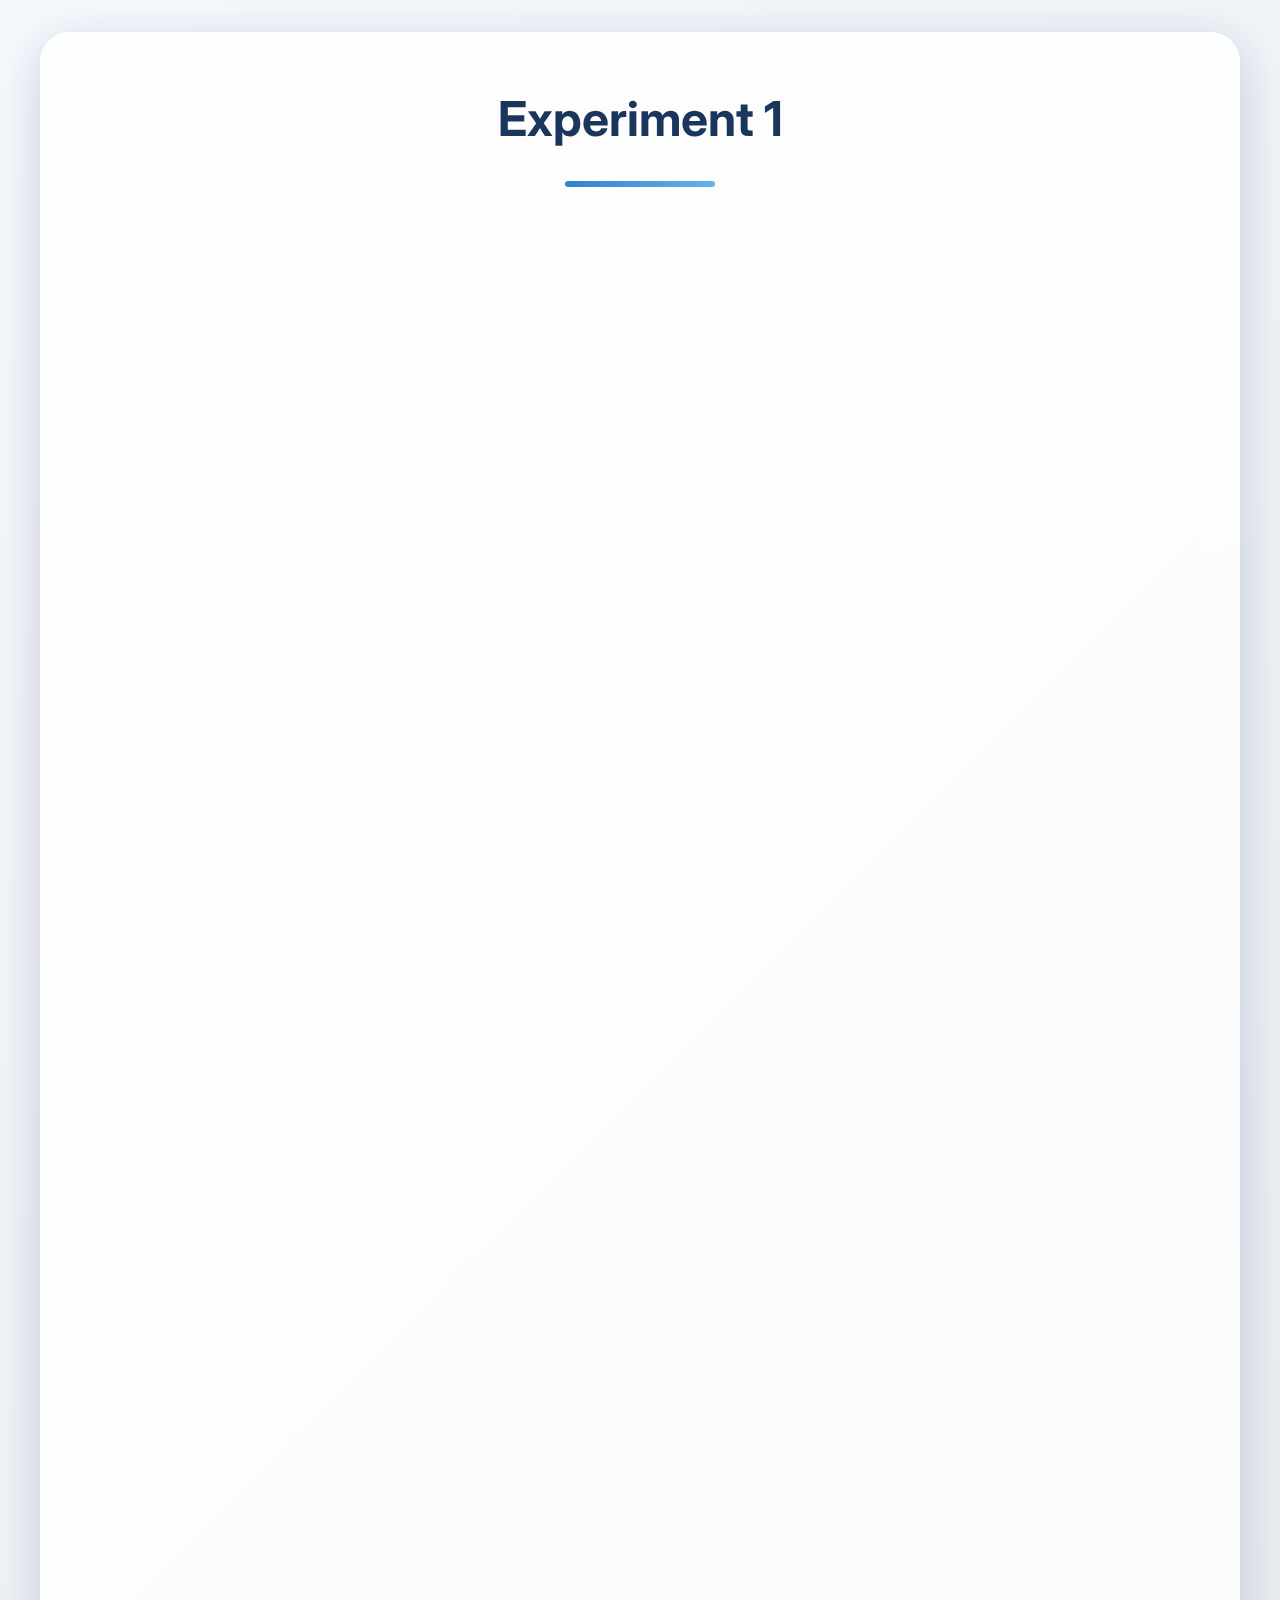
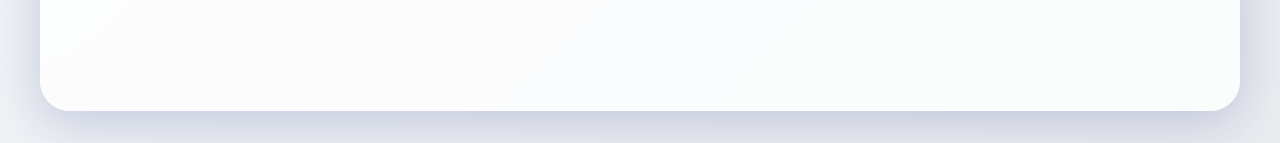
<file: All Exp/experiment1.html>
<!DOCTYPE html>
<html lang="en">
  <head>
    <meta charset="UTF-8" />
    <meta name="viewport" content="width=device-width, initial-scale=1.0" />
    <title>Experiment 1</title>
    <link rel="stylesheet" href="style.css" />
    <link
      href="https://fonts.googleapis.com/css2?family=Inter:wght@400;500;600&display=swap"
      rel="stylesheet"
    />
  </head>
  <body>
    <div class="container">
      <h1>Experiment 1</h1>

      <!-- Arithmetic Operations Section -->
      <section>
        <h2>Arithmetic Operations</h2>
        <label for="num1">Enter first number:</label>
        <input type="number" id="num1" placeholder="Enter a number" />
        <label for="num2">Enter second number:</label>
        <input type="number" id="num2" placeholder="Enter a number" />
        <button onclick="performArithmeticOperations()">Calculate</button>
        <p id="arithmetic-result"></p>
      </section>

      <!-- Addition Section -->
      <section>
        <h2>Addition of Two Numbers</h2>
        <label for="add-num1">Enter first number:</label>
        <input type="number" id="add-num1" placeholder="Enter a number" />
        <label for="add-num2">Enter second number:</label>
        <input type="number" id="add-num2" placeholder="Enter a number" />
        <button onclick="performAddition()">Add</button>
        <p id="addition-result"></p>
      </section>

      <!-- Temperature Conversion Section -->
      <section>
        <h2>Fahrenheit to Celsius Conversion</h2>
        <label for="temp-f">Enter Temperature in Fahrenheit:</label>
        <input type="number" id="temp-f" placeholder="Enter temperature" />
        <button onclick="convertFahrenheitToCelsius()">Convert</button>
        <p id="temperature-result"></p>
      </section>
    </div>

    <!-- Scripts -->
    <script>
      function performArithmeticOperations() {
        var a = parseFloat(document.getElementById("num1").value);
        var b = parseFloat(document.getElementById("num2").value);

        var addition = a + b;
        var subtraction = a - b;
        var multiplication = a * b;
        var division = a / b;
        var modulus = a % b;

        document.getElementById("arithmetic-result").innerHTML =
          "<p>Addition (a + b) : " +
          addition +
          "</p>" +
          "<p>Subtraction (a - b) : " +
          subtraction +
          "</p>" +
          "<p>Multiplication (a * b) : " +
          multiplication +
          "</p>" +
          "<p>Division (a / b) : " +
          division +
          "</p>" +
          "<p>Modulus (a % b) : " +
          modulus +
          "</p>";
      }

      function performAddition() {
        var num1 = parseFloat(document.getElementById("add-num1").value);
        var num2 = parseFloat(document.getElementById("add-num2").value);
        var sum = num1 + num2;
        document.getElementById("addition-result").innerText = "Sum: " + sum;
      }

      function convertFahrenheitToCelsius() {
        var F = parseFloat(document.getElementById("temp-f").value);
        var C = (F - 32) / 1.8;
        document.getElementById("temperature-result").innerText =
          "Temperature in Celsius: " + C.toFixed(2);
      }
    </script>
  </body>
</html>
</file>
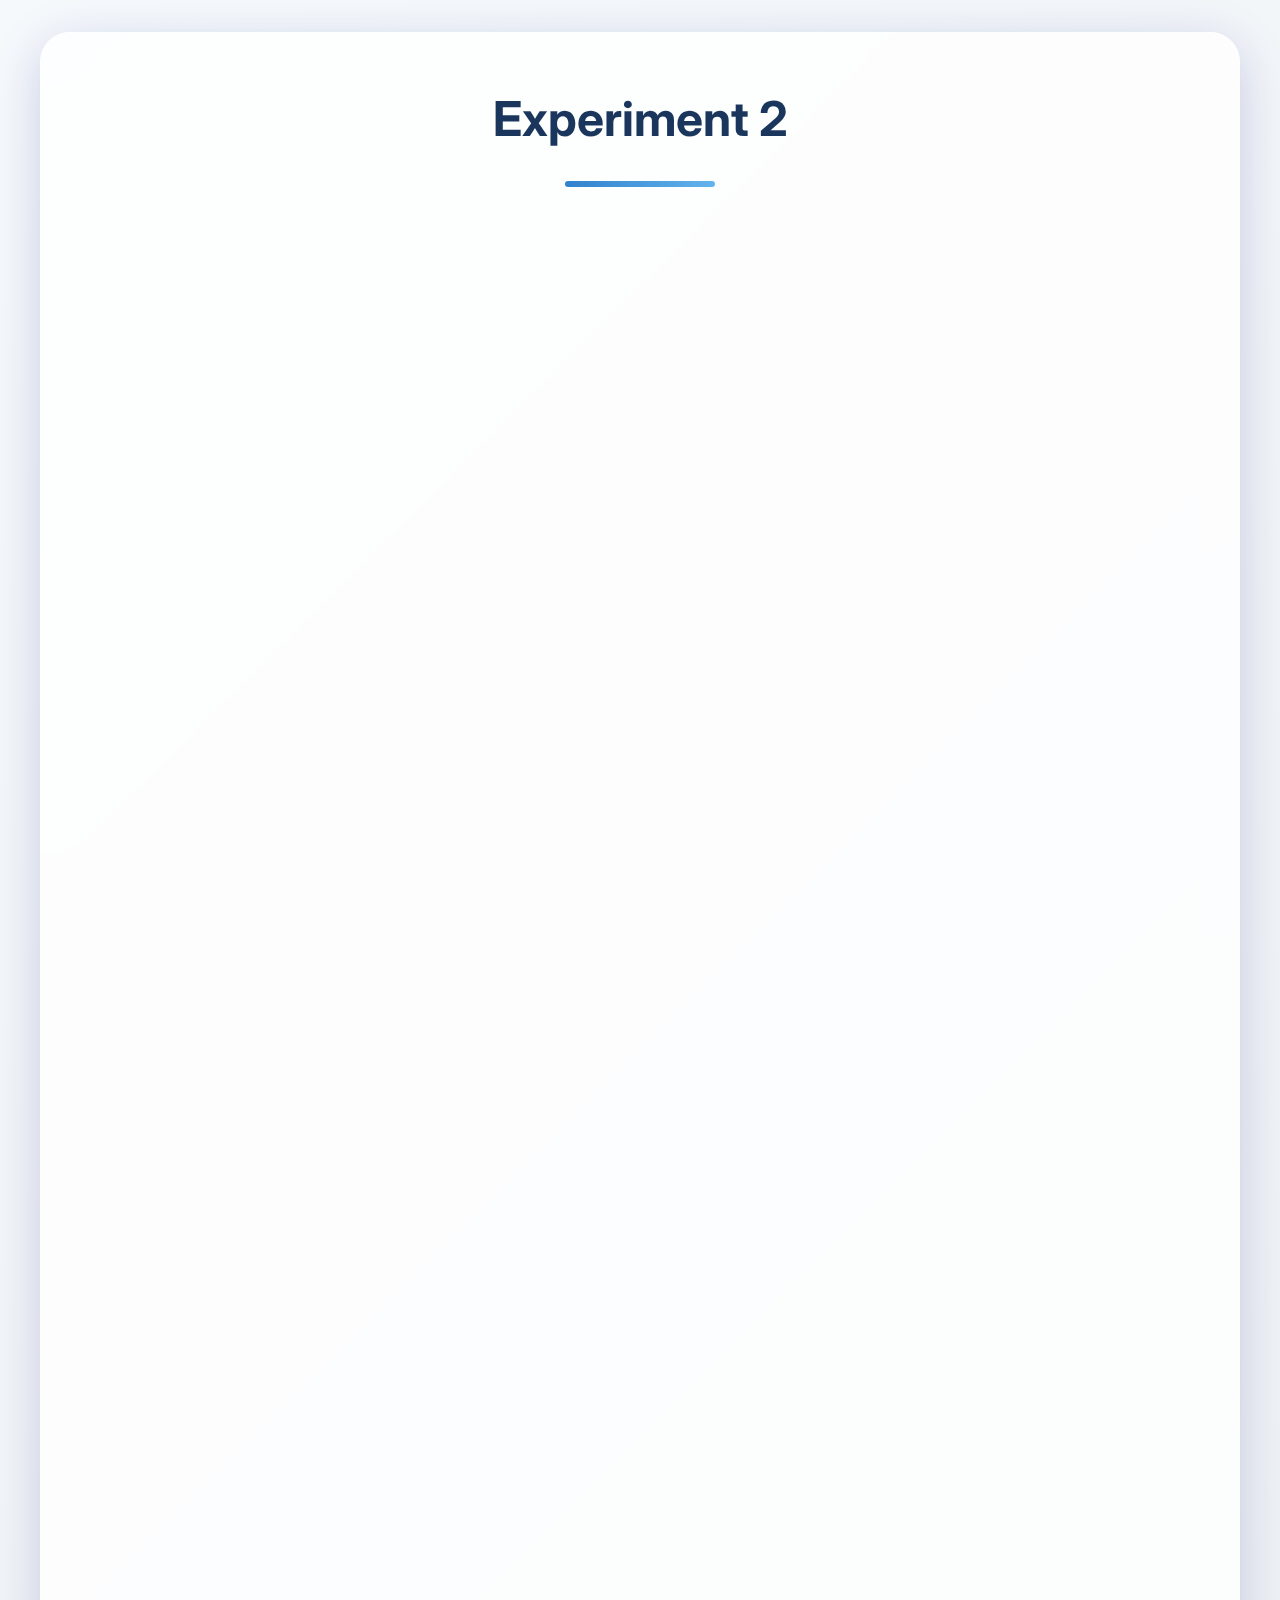
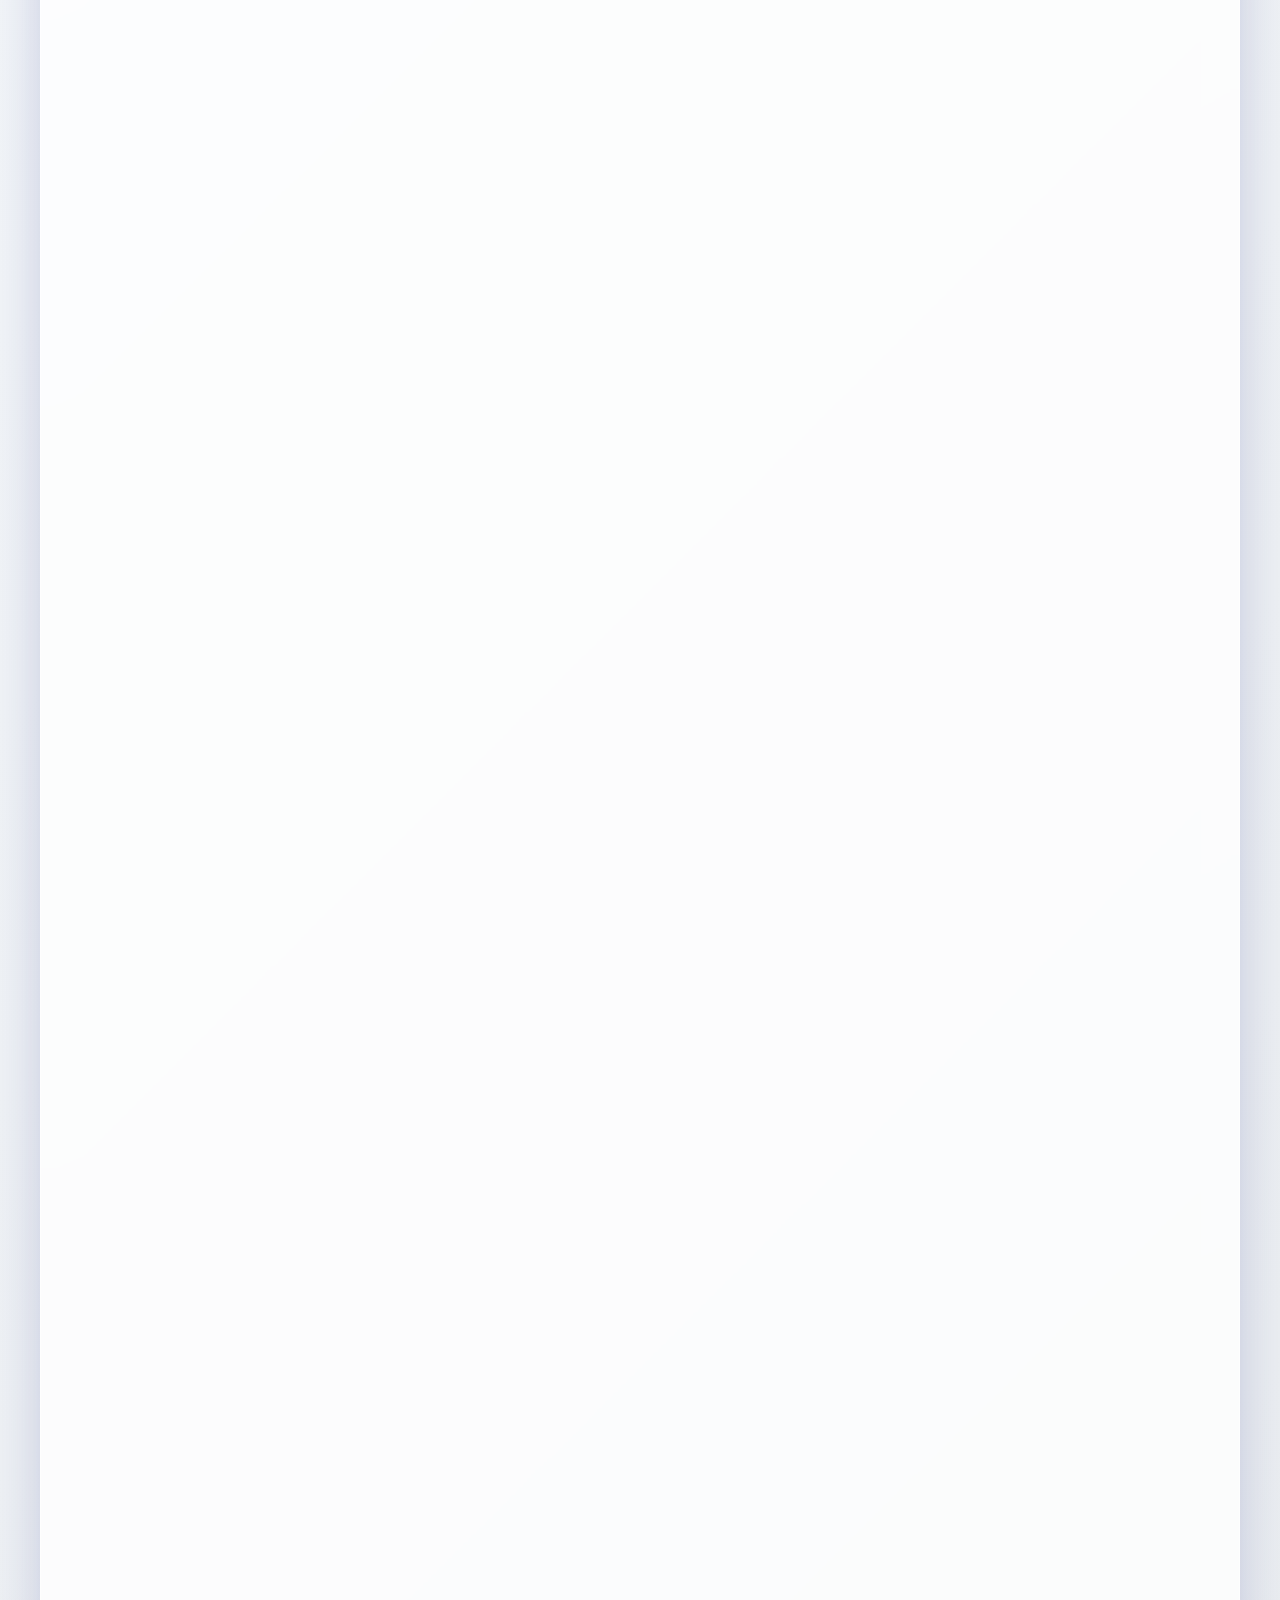
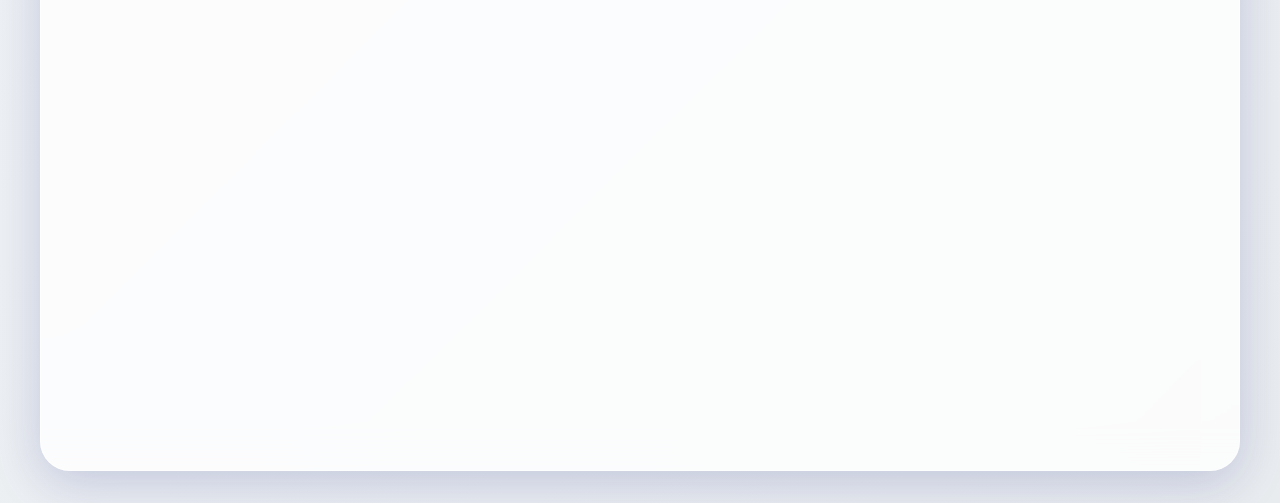
<file: All Exp/experiment2.html>
<!DOCTYPE html>
<html lang="en">
  <head>
    <meta charset="UTF-8" />
    <meta name="viewport" content="width=device-width, initial-scale=1.0" />
    <title>Experiment 2</title>
    <link
      href="https://fonts.googleapis.com/css2?family=Inter:wght@400;500;600&display=swap"
      rel="stylesheet"
    />
    <link rel="stylesheet" href="style.css" />
  </head>
  <body>
    <!-- Main container to hold all content -->
    <div class="container">
      <h1>Experiment 2</h1>

      <!-- Greatest of Three Numbers -->
      <section>
        <h2>Greatest of Three Numbers</h2>
        <label for="num1">Enter first number:</label>
        <input type="number" id="num1" />
        <label for="num2">Enter second number:</label>
        <input type="number" id="num2" />
        <label for="num3">Enter third number:</label>
        <input type="number" id="num3" />
        <button onclick="findGreatest()">Find Greatest</button>
        <p id="greatest-result"></p>
      </section>

      <!-- Fibonacci Series -->
      <section>
        <h2>Fibonacci Series</h2>
        <label for="fibonacci-count">Enter number of terms:</label>
        <input type="number" id="fibonacci-count" />
        <button onclick="generateFibonacci()">Generate</button>
        <p id="fibonacci-result"></p>
      </section>

      <!-- Armstrong Numbers -->
      <section>
        <h2>Armstrong Numbers from 1 to 500</h2>
        <button onclick="findArmstrongNumbers()">Find Armstrong Numbers</button>
        <p id="armstrong-result"></p>
      </section>

      <!-- Initialize Fruits Array -->
      <section>
        <h2>Initialize Fruits Array</h2>
        <button onclick="displayFruits()">Display Fruits</button>
      </section>

      <!-- Palindrome Checker -->
      <section>
        <h2>Check Palindrome</h2>
        <label for="palindrome-string">Enter a string:</label>
        <input type="text" id="palindrome-string" />
        <button onclick="checkPalindrome()">Check Palindrome</button>
        <p id="palindrome-result"></p>
      </section>

      <!-- Recursive Factorial -->
      <section>
        <h2>Recursive Factorial</h2>
        <label for="recursive-num">Enter a number:</label>
        <input type="number" id="recursive-num" />
        <button onclick="calculateRecursiveFactorial()">
          Calculate Factorial
        </button>
        <p id="recursive-result"></p>
      </section>

      <!-- Calculate Restaurant Tip -->
      <section>
        <h2>Calculate Restaurant Tip</h2>
        <label for="bill-amount">Enter bill amount:</label>
        <input type="number" id="bill-amount" />
        <button onclick="calculateTip()">Calculate Tip</button>
        <p id="tip-result"></p>
      </section>

      <!-- Arithmetic Operations -->
      <section>
        <h2>Arithmetic Operations using Switch Case</h2>
        <label for="numA">Enter first number:</label>
        <input type="number" id="numA" />
        <label for="numB">Enter second number:</label>
        <input type="number" id="numB" />
        <label for="operation">Choose operation:</label>
        <select id="operation">
          <option value="add">Addition</option>
          <option value="subtract">Subtraction</option>
          <option value="multiply">Multiplication</option>
          <option value="divide">Division</option>
        </select>
        <button onclick="performOperation()">Perform Operation</button>
        <p id="operation-result"></p>
      </section>
    </div>

    <!-- JavaScript for functionality -->
    <script>
      // Function to find the greatest of three numbers
      function findGreatest() {
        let num1 = parseFloat(document.getElementById("num1").value);
        let num2 = parseFloat(document.getElementById("num2").value);
        let num3 = parseFloat(document.getElementById("num3").value);
        let greatest;

        if (num1 >= num2 && num1 >= num3) {
          greatest = num1;
        } else if (num2 >= num1 && num2 >= num3) {
          greatest = num2;
        } else {
          greatest = num3;
        }

        document.getElementById(
          "greatest-result"
        ).innerText = `The greatest number is: ${greatest}`;
      }

      // Function to generate Fibonacci series
      function generateFibonacci() {
        let count = parseInt(document.getElementById("fibonacci-count").value);
        let fib = [0, 1];
        for (let i = 2; i < count; i++) {
          fib.push(fib[i - 1] + fib[i - 2]);
        }
        document.getElementById(
          "fibonacci-result"
        ).innerText = `Fibonacci series: ${fib.join(", ")}`;
      }

      // Function to find Armstrong numbers between 1 to 500
      function findArmstrongNumbers() {
        let result = "";
        for (let num = 1; num <= 500; num++) {
          let sum = 0;
          let temp = num;
          while (temp > 0) {
            let digit = temp % 10;
            sum += digit ** 3;
            temp = Math.floor(temp / 10);
          }
          if (sum === num) {
            result += `${num} `;
          }
        }
        document.getElementById("armstrong-result").innerText = result;
      }

      // Function to display fruits in an alert box
      function displayFruits() {
        let fruits = ["Apple", "Banana", "Pineapple", "Mango", "Watermelon"];
        alert(`Fruits: ${fruits.join(", ")}`);
      }

      // Function to check palindrome
      function checkPalindrome() {
        let str = document.getElementById("palindrome-string").value;
        let reversedStr = str.split("").reverse().join("");
        if (str === reversedStr) {
          document.getElementById(
            "palindrome-result"
          ).innerText = `${str} is a palindrome.`;
        } else {
          document.getElementById(
            "palindrome-result"
          ).innerText = `${str} is not a palindrome.`;
        }
      }

      // Function to calculate factorial recursively
      function calculateRecursiveFactorial() {
        let num = parseInt(document.getElementById("recursive-num").value);
        let result = factorial(num);
        document.getElementById(
          "recursive-result"
        ).innerText = `Factorial of ${num} is: ${result}`;
      }

      function factorial(n) {
        if (n === 0 || n === 1) {
          return 1;
        }
        return n * factorial(n - 1);
      }

      // Function to calculate tip
      function calculateTip() {
        let billAmount = parseFloat(
          document.getElementById("bill-amount").value
        );
        let tip = billAmount * 0.2;
        document.getElementById(
          "tip-result"
        ).innerText = `Tip amount: $${tip.toFixed(2)}`;
      }

      // Function to perform arithmetic operations
      function performOperation() {
        let numA = parseFloat(document.getElementById("numA").value);
        let numB = parseFloat(document.getElementById("numB").value);
        let operation = document.getElementById("operation").value;
        let result;

        switch (operation) {
          case "add":
            result = numA + numB;
            break;
          case "subtract":
            result = numA - numB;
            break;
          case "multiply":
            result = numA * numB;
            break;
          case "divide":
            result = numA / numB;
            break;
          default:
            result = "Invalid operation";
        }

        document.getElementById(
          "operation-result"
        ).innerText = `Result: ${result}`;
      }
    </script>
  </body>
</html>
</file>
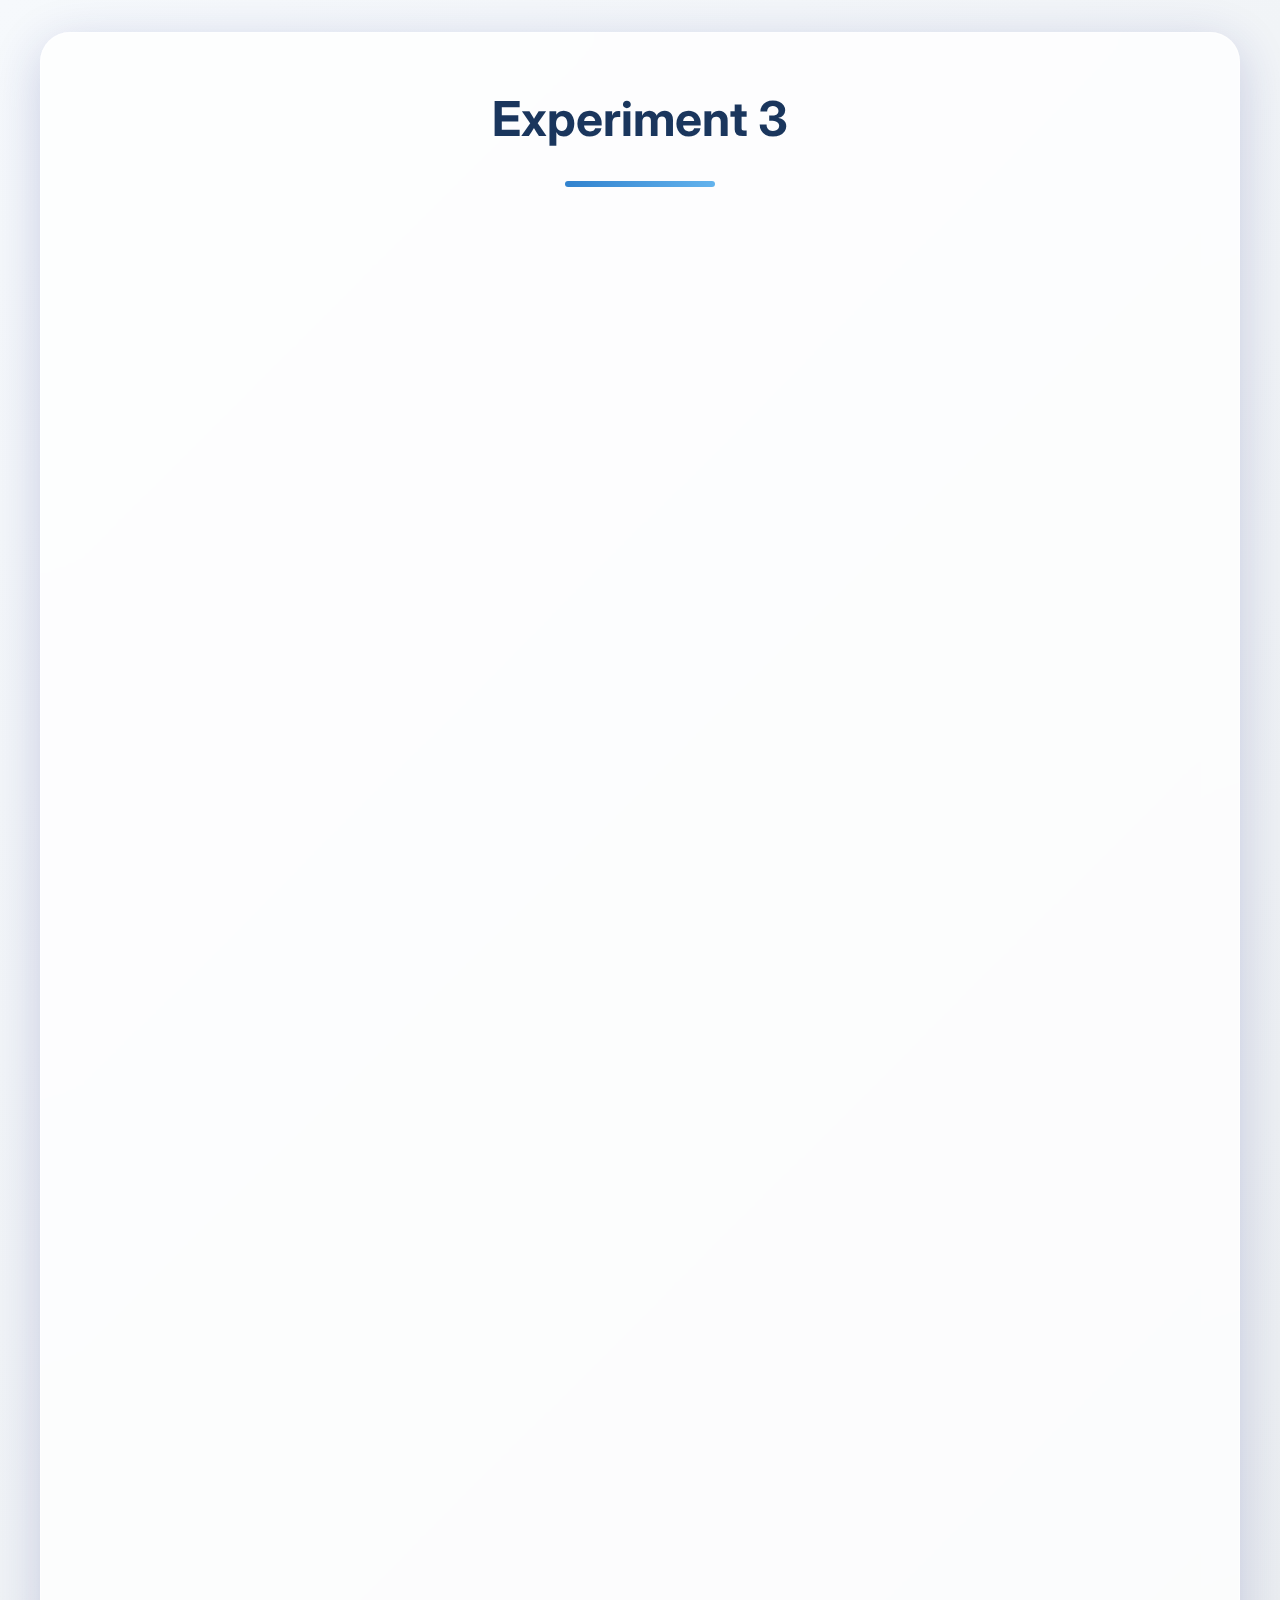
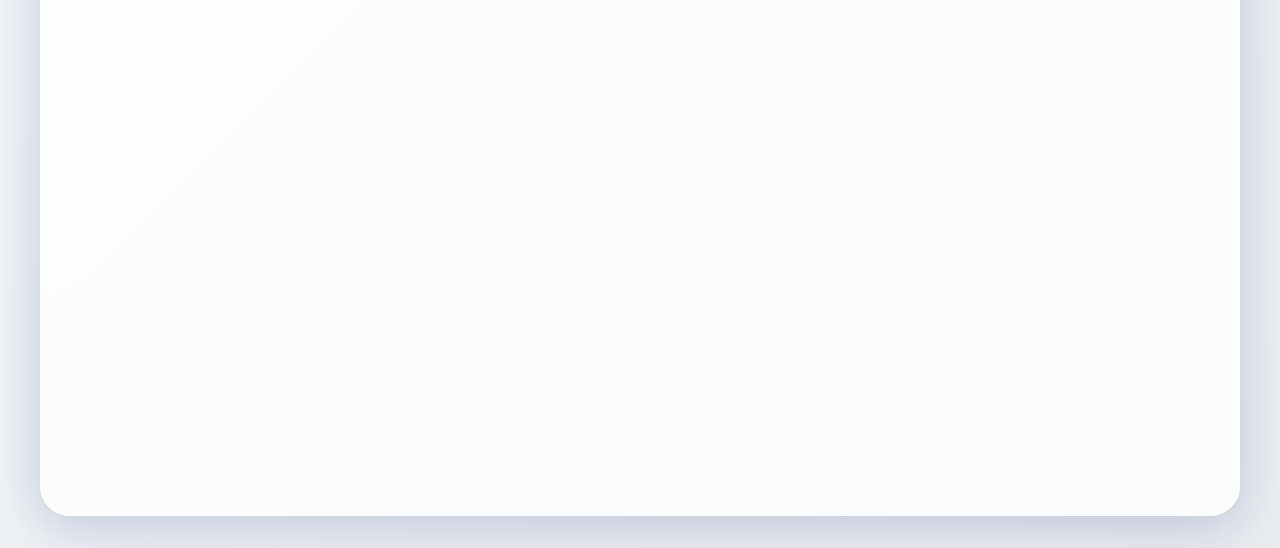
<file: All Exp/experiment3.html>
<!DOCTYPE html>
<html lang="en">
  <head>
    <meta charset="UTF-8" />
    <meta name="viewport" content="width=device-width, initial-scale=1.0" />
    <title>Experiment 3</title>
    <link
      href="https://fonts.googleapis.com/css2?family=Inter:wght@400;500;600&display=swap"
      rel="stylesheet"
    />
    <link rel="stylesheet" href="style.css" />
  </head>
  <body>
    <div class="container">
      <h1>Experiment 3</h1>

      <!-- Remove Character Section -->
      <section>
        <h2>Remove Character at Specified Position</h2>
        <label for="remove-string">Enter a string:</label>
        <input type="text" id="remove-string" placeholder="Enter a string" />
        <label for="remove-position">Enter position:</label>
        <input
          type="number"
          id="remove-position"
          placeholder="Enter position"
        />
        <button onclick="removeCharacter()">Remove Character</button>
        <p id="remove-result"></p>
      </section>

      <!-- New String with First 3 Characters in Lower Case Section -->
      <section>
        <h2>New String with First 3 Characters in Lower Case</h2>
        <label for="lowercase-string">Enter a string:</label>
        <input type="text" id="lowercase-string" placeholder="Enter a string" />
        <button onclick="createNewString()">Create New String</button>
        <p id="lowercase-result"></p>
      </section>

      <!-- Convert Upper Case to Lower Case and Vice Versa Section -->
      <section>
        <h2>Convert Upper Case to Lower Case and Vice Versa</h2>
        <label for="convert-case-string">Enter a string:</label>
        <input
          type="text"
          id="convert-case-string"
          placeholder="Enter a string"
        />
        <button onclick="convertCase()">Convert Case</button>
        <p id="convert-case-result"></p>
      </section>

      <!-- Count Occurrence of a Substring Section -->
      <section>
        <h2>Count Occurrence of a Substring</h2>
        <label for="main-string">Enter main string:</label>
        <input type="text" id="main-string" placeholder="Enter main string" />
        <label for="substring">Enter substring:</label>
        <input type="text" id="substring" placeholder="Enter substring" />
        <button onclick="countSubstring()">Count Substring</button>
        <p id="substring-result"></p>
      </section>
    </div>

    <!-- Scripts -->
    <script>
      function removeCharacter() {
        let str = document.getElementById("remove-string").value;
        let position = parseInt(
          document.getElementById("remove-position").value
        );
        let newStr = str.slice(0, position) + str.slice(position + 1);
        document.getElementById(
          "remove-result"
        ).innerText = `New string: ${newStr}`;
      }

      function createNewString() {
        let str = document.getElementById("lowercase-string").value;
        let newStr;
        if (str.length < 3) {
          newStr = str.toUpperCase();
        } else {
          newStr = str.slice(0, 3).toLowerCase() + str.slice(3);
        }
        document.getElementById(
          "lowercase-result"
        ).innerText = `New string: ${newStr}`;
      }

      function convertCase() {
        let str = document.getElementById("convert-case-string").value;
        let newStr = "";
        for (let char of str) {
          if (char === char.toUpperCase()) {
            newStr += char.toLowerCase();
          } else {
            newStr += char.toUpperCase();
          }
        }
        document.getElementById(
          "convert-case-result"
        ).innerText = `Converted string: ${newStr}`;
      }

      function countSubstring() {
        let mainStr = document.getElementById("main-string").value;
        let subStr = document.getElementById("substring").value;
        let count = mainStr.split(subStr).length - 1;
        document.getElementById(
          "substring-result"
        ).innerText = `Occurrences of '${subStr}': ${count}`;
      }
    </script>
  </body>
</html>
</file>
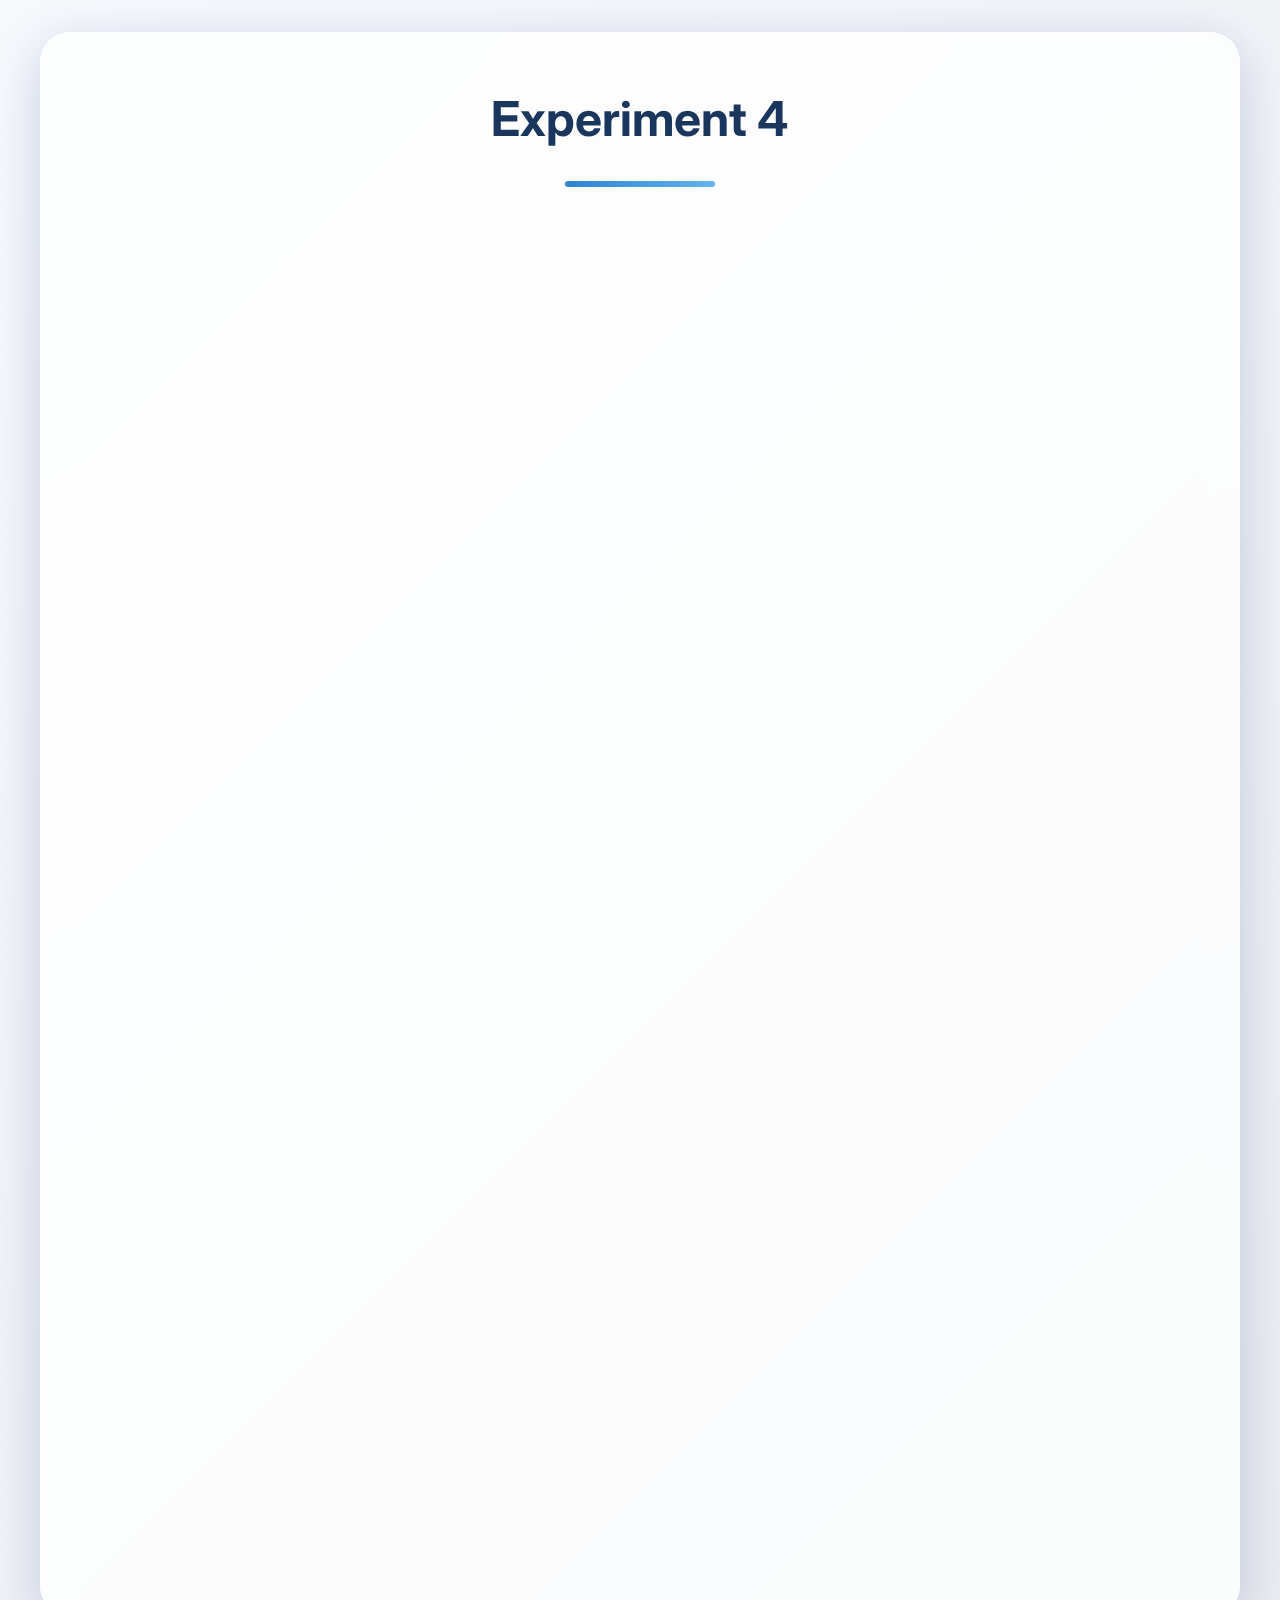
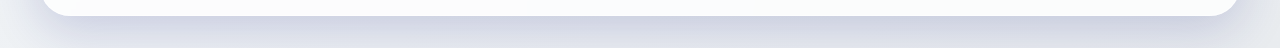
<file: All Exp/experiment4.html>
<!DOCTYPE html>
<html lang="en">
  <head>
    <meta charset="UTF-8" />
    <meta name="viewport" content="width=device-width, initial-scale=1.0" />
    <title>Experiment 4</title>
    <link rel="stylesheet" href="style.css" />
    <link
      href="https://fonts.googleapis.com/css2?family=Inter:wght@400;500;600&display=swap"
      rel="stylesheet"
    />
  </head>
  <body>
    <div class="container">
      <h1>Experiment 4</h1>
      <section class="task-section">
        <h2>1. Calculate Circumference of a Circle</h2>
        <label for="radius">Enter Radius:</label>
        <input type="number" id="radius" placeholder="Enter radius" />
        <button onclick="calculateCircumference()">
          Calculate Circumference
        </button>
        <p id="circumferenceResult"></p>
      </section>

      <section class="task-section">
        <h2>2. Create and Display Clock Object</h2>
        <button onclick="createClock()">Create Clock</button><br /><br />
        <label for="timeFormat">Choose Time Format:</label>
        <select id="timeFormat">
          <option value="12">12-Hour (a.m./p.m.)</option>
          <option value="24">24-Hour (Military Time)</option>
        </select>
        <button onclick="displayTime()">Display Time</button>
        <p id="clockResult"></p>
      </section>

      <section class="task-section">
        <h2>3. Calculate Age Based on Birthdate</h2>
        <br />
        <label for="birthdate">Enter Birthdate:</label>
        <input type="date" id="birthdate" />
        <button onclick="calculateAge()">Calculate Age</button>
        <p id="ageResult"></p>
      </section>
    </div>

    <script>
      function Circle(radius) {
        this.radius = radius;
        this.circumference = function () {
          return 2 * Math.PI * this.radius;
        };
      }

      function calculateCircumference() {
        const radius = parseFloat(document.getElementById("radius").value);
        const circle = new Circle(radius);
        document.getElementById("circumferenceResult").innerText =
          "Circumference: " + circle.circumference().toFixed(2);
      }

      function Clock() {
        this.seconds = 0;
        this.minutes = 0;
        this.hours = 0;

        this.setTime = function (hours, minutes, seconds) {
          this.hours = hours;
          this.minutes = minutes;
          this.seconds = seconds;
        };

        this.displayTime = function (format) {
          let hours = this.hours;
          let minutes = this.minutes < 10 ? "0" + this.minutes : this.minutes;
          let seconds = this.seconds < 10 ? "0" + this.seconds : this.seconds;
          let timeString = "";

          if (format === "12") {
            let period = hours >= 12 ? "p.m." : "a.m.";
            hours = hours % 12;
            hours = hours ? hours : 12;
            timeString = hours + ":" + minutes + ":" + seconds + " " + period;
          } else {
            timeString = hours + ":" + minutes + ":" + seconds;
          }
          return timeString;
        };
      }

      let clock;

      function createClock() {
        clock = new Clock();
        const now = new Date();
        clock.setTime(now.getHours(), now.getMinutes(), now.getSeconds());
        alert("Clock created with current time.");
      }

      function displayTime() {
        if (!clock) {
          alert("Please create a clock first.");
          return;
        }
        const format = document.getElementById("timeFormat").value;
        document.getElementById("clockResult").innerText =
          "Current Time: " + clock.displayTime(format);
      }

      function calculateAge() {
        const birthdate = new Date(document.getElementById("birthdate").value);
        const today = new Date();
        let age = today.getFullYear() - birthdate.getFullYear();
        const m = today.getMonth() - birthdate.getMonth();
        if (m < 0 || (m === 0 && today.getDate() < birthdate.getDate())) {
          age--;
        }
        document.getElementById("ageResult").innerText =
          "Age: " + age + " years";
      }
    </script>
  </body>
</html>
</file>
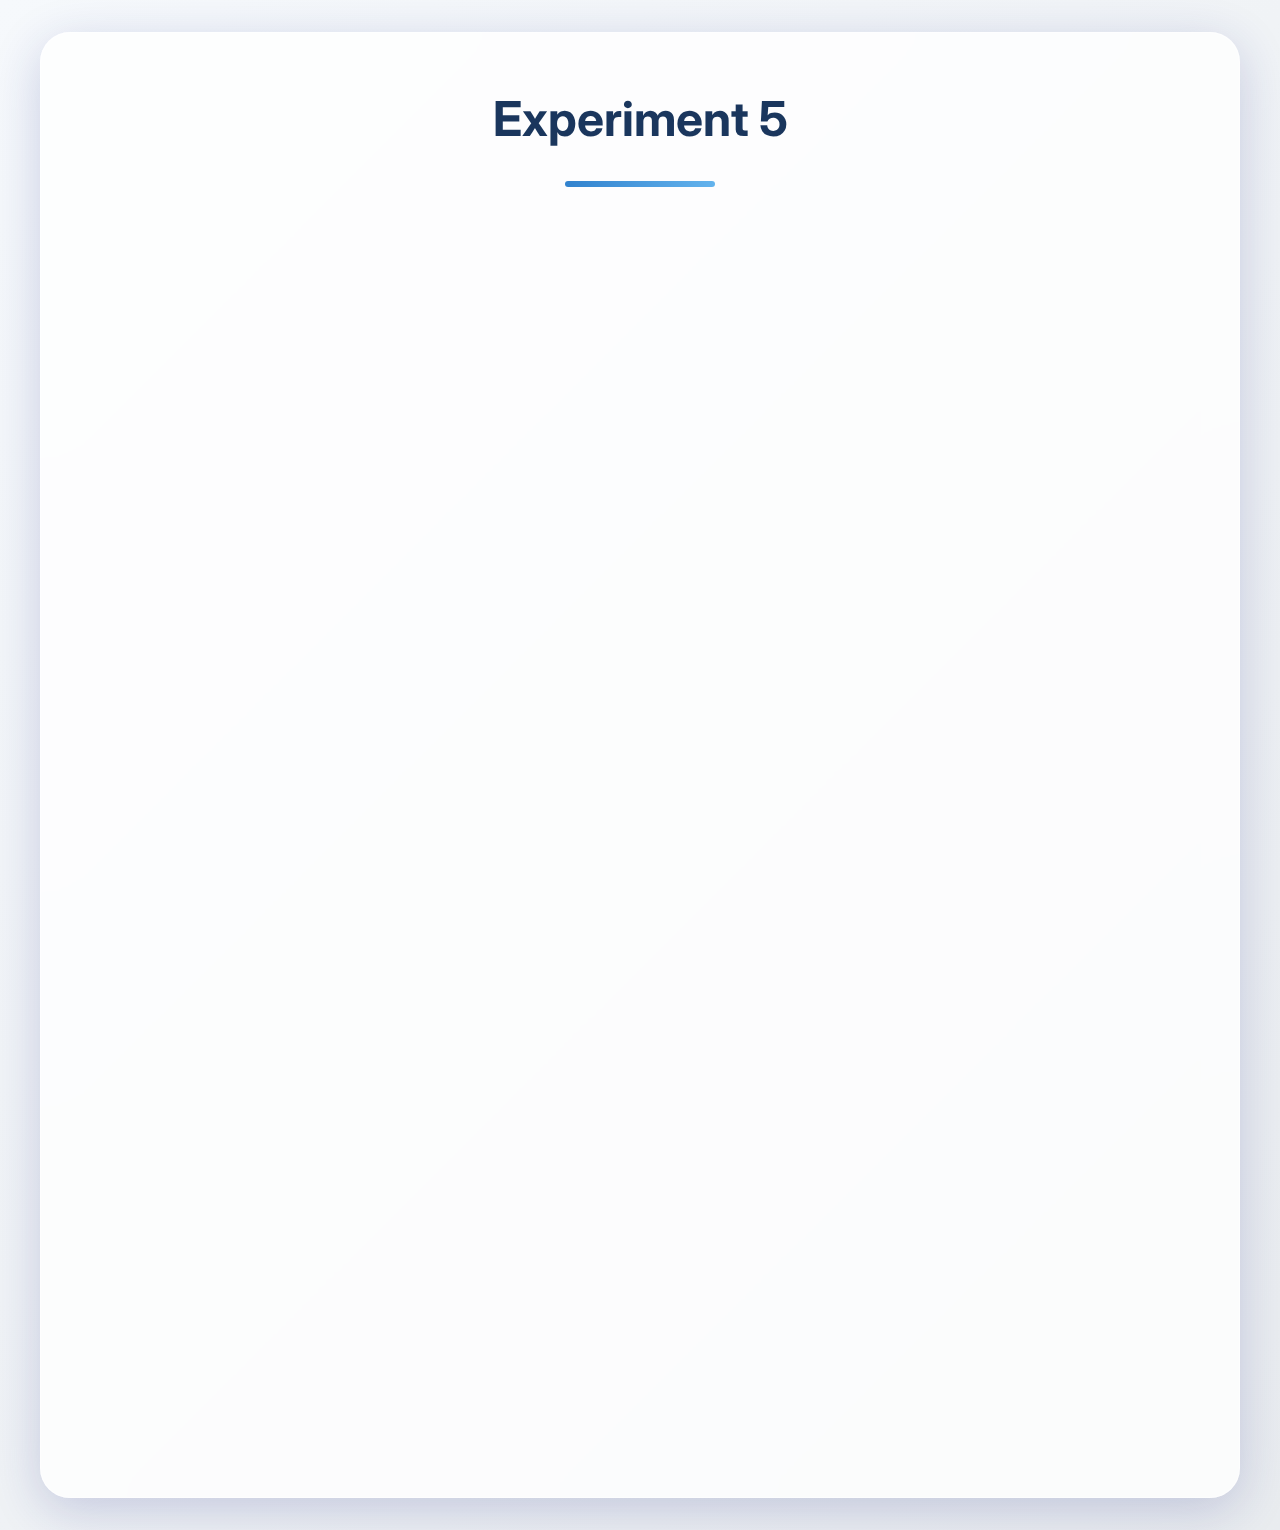
<file: All Exp/experiment5.html>
<!DOCTYPE html>
<html lang="en">
  <head>
    <meta charset="UTF-8" />
    <meta name="viewport" content="width=device-width, initial-scale=1.0" />
    <title>Experiment 5</title>
    <link rel="stylesheet" href="style.css" />
    <link
      href="https://fonts.googleapis.com/css2?family=Inter:wght@400;500;600&display=swap"
      rel="stylesheet"
    />
  </head>
  <body>
    <div class="container">
      <h1>Experiment 5</h1>

      <section>
        <h2>1. Subclassing Employee: Salesman and Manager</h2>
        <button onclick="displayEmployeeData()">Display Employee Data</button>
        <p id="employeeData"></p>
      </section>

      <section>
        <h2>2. Adding Salary and setRaise() method</h2>
        <label for="employee-name">Enter Employee Name:</label>
        <input type="text" id="employee-name" placeholder="Enter Name" />
        <label for="employee-id">Enter Employee ID:</label>
        <input type="number" id="employee-id" placeholder="Enter ID" />
        <label for="employee-salary">Enter Employee Salary:</label>
        <input type="number" id="employee-salary" placeholder="Enter Salary" />
        <button onclick="applyRaise()">Apply 15% Raise</button>
        <p id="raiseResult"></p>
      </section>

      <section>
        <h2>3. Subclassing with Setters and Getters: Salesman and Manager</h2>
        <button onclick="displaySubClassEmployeeData()">
          Display Subclass Employee Data
        </button>
        <p id="subclassEmployeeData"></p>
      </section>
    </div>

    <script>
      function Employee(name, id) {
        this.name = name;
        this.id = id;
      }

      Employee.prototype.display = function () {
        return `Employee Name: ${this.name}, Employee ID: ${this.id}`;
      };

      function Salesman(name, id, region) {
        Employee.call(this, name, id);
        this.region = region;
      }
      Salesman.prototype = Object.create(Employee.prototype);

      function Manager(name, id, department) {
        Employee.call(this, name, id);
        this.department = department;
      }
      Manager.prototype = Object.create(Employee.prototype);

      Salesman.prototype.display = function () {
        return `${Employee.prototype.display.call(this)}, Region: ${
          this.region
        }`;
      };

      Manager.prototype.display = function () {
        return `${Employee.prototype.display.call(this)}, Department: ${
          this.department
        }`;
      };

      function displayEmployeeData() {
        let salesman = new Salesman("John Doe", 123, "East");
        let manager = new Manager("Jane Smith", 456, "HR");

        document.getElementById(
          "employeeData"
        ).innerText = `${salesman.display()} \n${manager.display()}`;
      }

      Employee.prototype.salary = 0;

      Employee.prototype.setRaise = function () {
        this.salary += this.salary * 0.15;
      };

      function applyRaise() {
        let name = document.getElementById("employee-name").value;
        let id = parseInt(document.getElementById("employee-id").value);
        let salary = parseFloat(
          document.getElementById("employee-salary").value
        );

        let employee = new Employee(name, id);
        employee.salary = salary;
        employee.setRaise();

        document.getElementById("raiseResult").innerText = `Employee: ${
          employee.name
        }, ID: ${employee.id}, New Salary: $${employee.salary.toFixed(2)}`;
      }

      function SubClassEmployee(name, id, position) {
        Employee.call(this, name, id);
        this.position = position;
      }
      SubClassEmployee.prototype = Object.create(Employee.prototype);

      Object.defineProperty(SubClassEmployee.prototype, "employeeData", {
        get: function () {
          return `Name: ${this.name}, ID: ${this.id}, Position: ${this.position}`;
        },
        set: function (newData) {
          const [newName, newId, newPosition] = newData.split(", ");
          this.name = newName;
          this.id = newId;
          this.position = newPosition;
        },
      });

      function displaySubClassEmployeeData() {
        let subclassEmployee = new SubClassEmployee(
          "Mark Taylor",
          789,
          "Salesman"
        );

        subclassEmployee.employeeData = "Alice White, 321, Manager";

        document.getElementById("subclassEmployeeData").innerText =
          subclassEmployee.employeeData;
      }
    </script>
  </body>
</html>
</file>
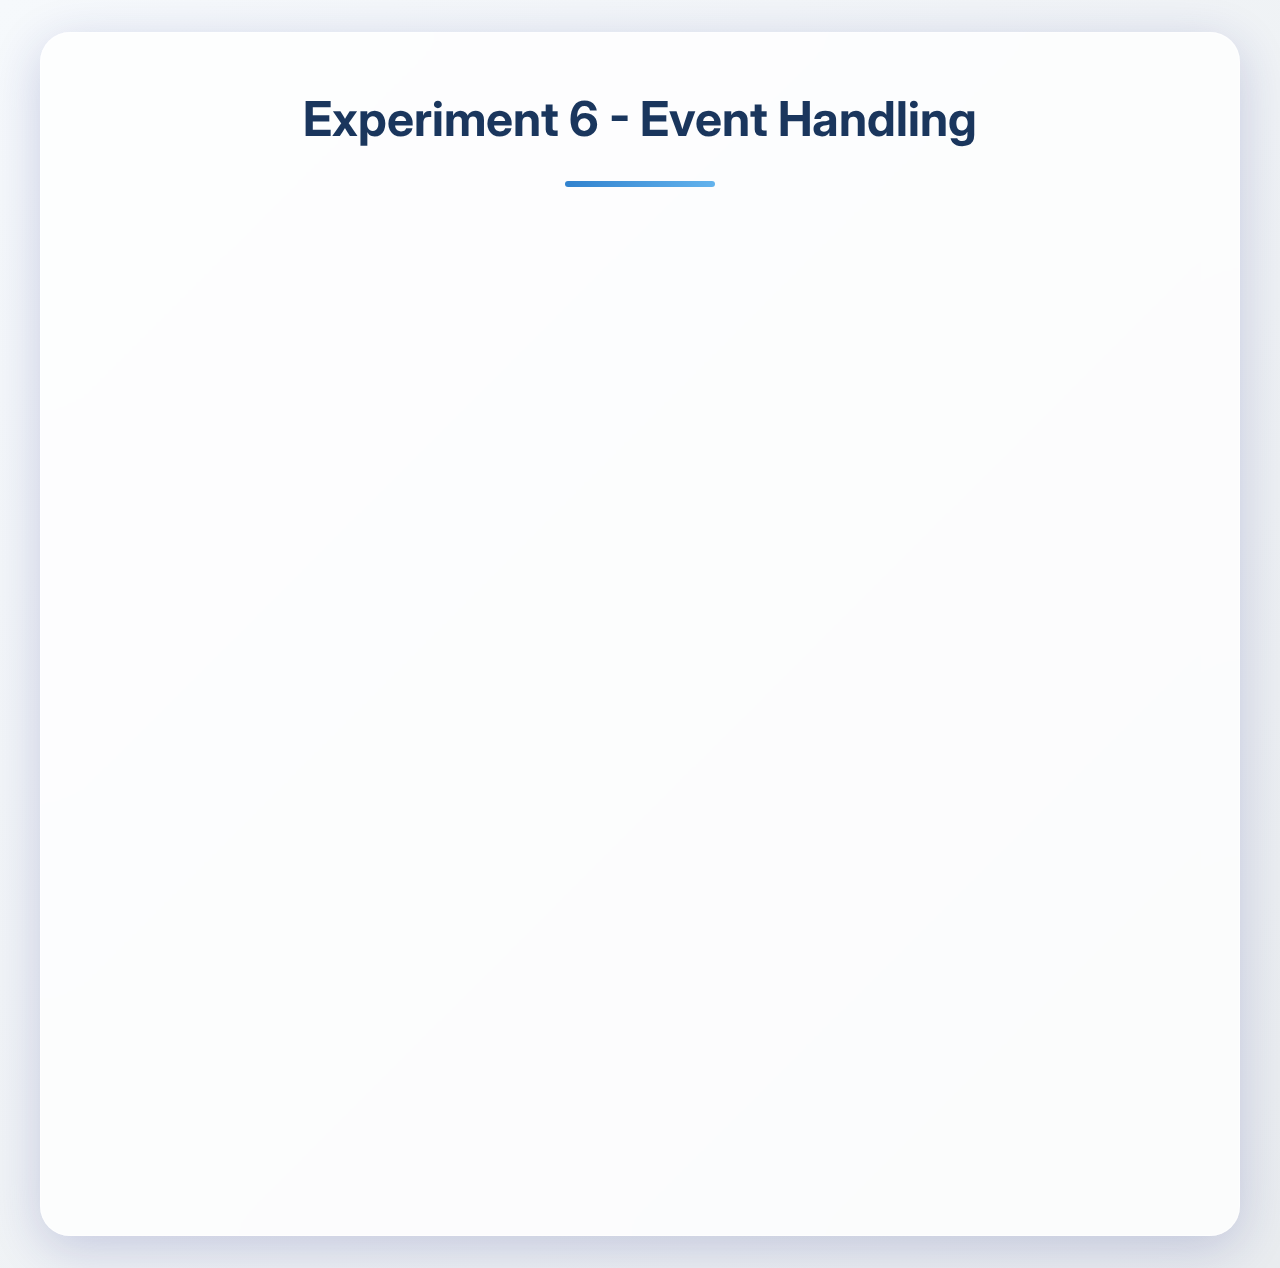
<file: All Exp/experiment6.html>
<!DOCTYPE html>
<html lang="en">
  <head>
    <meta charset="UTF-8" />
    <meta name="viewport" content="width=device-width, initial-scale=1.0" />
    <title>Experiment 6 - Event Handling</title>
    <link
      href="https://fonts.googleapis.com/css2?family=Inter:wght@400;500;600&display=swap"
      rel="stylesheet"
    />
    <link rel="stylesheet" href="style.css" />
    <script>
      window.onload = function () {
        // 1. Change background color based on radio button selection
        const radioButtons = document.getElementsByName("color");
        radioButtons.forEach((button) => {
          button.addEventListener("change", changeBackgroundColor);
        });

        // 2. Display message based on button click
        document
          .getElementById("shoot-movies")
          .addEventListener("click", () => showMessage("Shooting movies!"));
        document
          .getElementById("shoot-guns")
          .addEventListener("click", () => showMessage("Shooting guns!"));
        document
          .getElementById("shoot-basketballs")
          .addEventListener("click", () =>
            showMessage("Shooting basketballs!")
          );

        // 3. Check for empty name and address fields
        document.getElementById("name").addEventListener("blur", validateField);
        document
          .getElementById("address")
          .addEventListener("blur", validateField);
      };

      function changeBackgroundColor() {
        // Get selected colors
        const selectedColors = document.querySelectorAll(
          'input[name="color"]:checked'
        );

        // Set the body background to white if no colors are selected
        if (selectedColors.length === 0) {
          document.body.style.backgroundColor = "white";
        } else {
          // Merge the colors for multiple selections
          let mergedColor = "";
          selectedColors.forEach((color) => {
            mergedColor += color.id + " ";
          });

          document.body.style.backgroundColor = mergedColor.trim();
        }

        // Animate color blocks
        animateColorBlocks(selectedColors);
      }

      function animateColorBlocks(selectedColors) {
        // Hide all blocks first
        const colorBlocks = document.querySelectorAll(".color-block");
        colorBlocks.forEach((block) => {
          block.classList.remove("animate-block");
        });

        // Add animation to the selected blocks
        selectedColors.forEach((color) => {
          const colorBlock = document.getElementById(`${color.id}-block`);
          colorBlock.classList.add("animate-block");
        });
      }

      function showMessage(message) {
        alert(message);
      }

      function validateField(event) {
        const field = event.target;
        if (!field.value) {
          alert(`Please enter your ${field.id}.`);
          field.focus();
        }
      }
    </script>
  </head>
  <body>
    <div class="container">
      <h1>Experiment 6 - Event Handling</h1>

      <section>
        <h2>Change Background Color</h2>
        <label> <input type="radio" name="color" id="red" /> Red </label>
        <label> <input type="radio" name="color" id="green" /> Green </label>
        <label> <input type="radio" name="color" id="blue" /> Blue </label>

        <!-- Animated Color Blocks -->
        <div id="red-block" class="color-block red"></div>
        <div id="green-block" class="color-block green"></div>
        <div id="blue-block" class="color-block blue"></div>
      </section>

      <section>
        <h2>Shoot Something</h2>
        <button id="shoot-movies">Shoot Movies</button>
        <button id="shoot-guns">Shoot Guns</button>
        <button id="shoot-basketballs">Shoot Basketballs</button>
      </section>

      <section>
        <h2>Validate Name and Address</h2>
        <label for="name">Name:</label>
        <input type="text" id="name" required />
        <label for="address">Address:</label>
        <input type="text" id="address" required />
      </section>
    </div>
  </body>
</html>
</file>
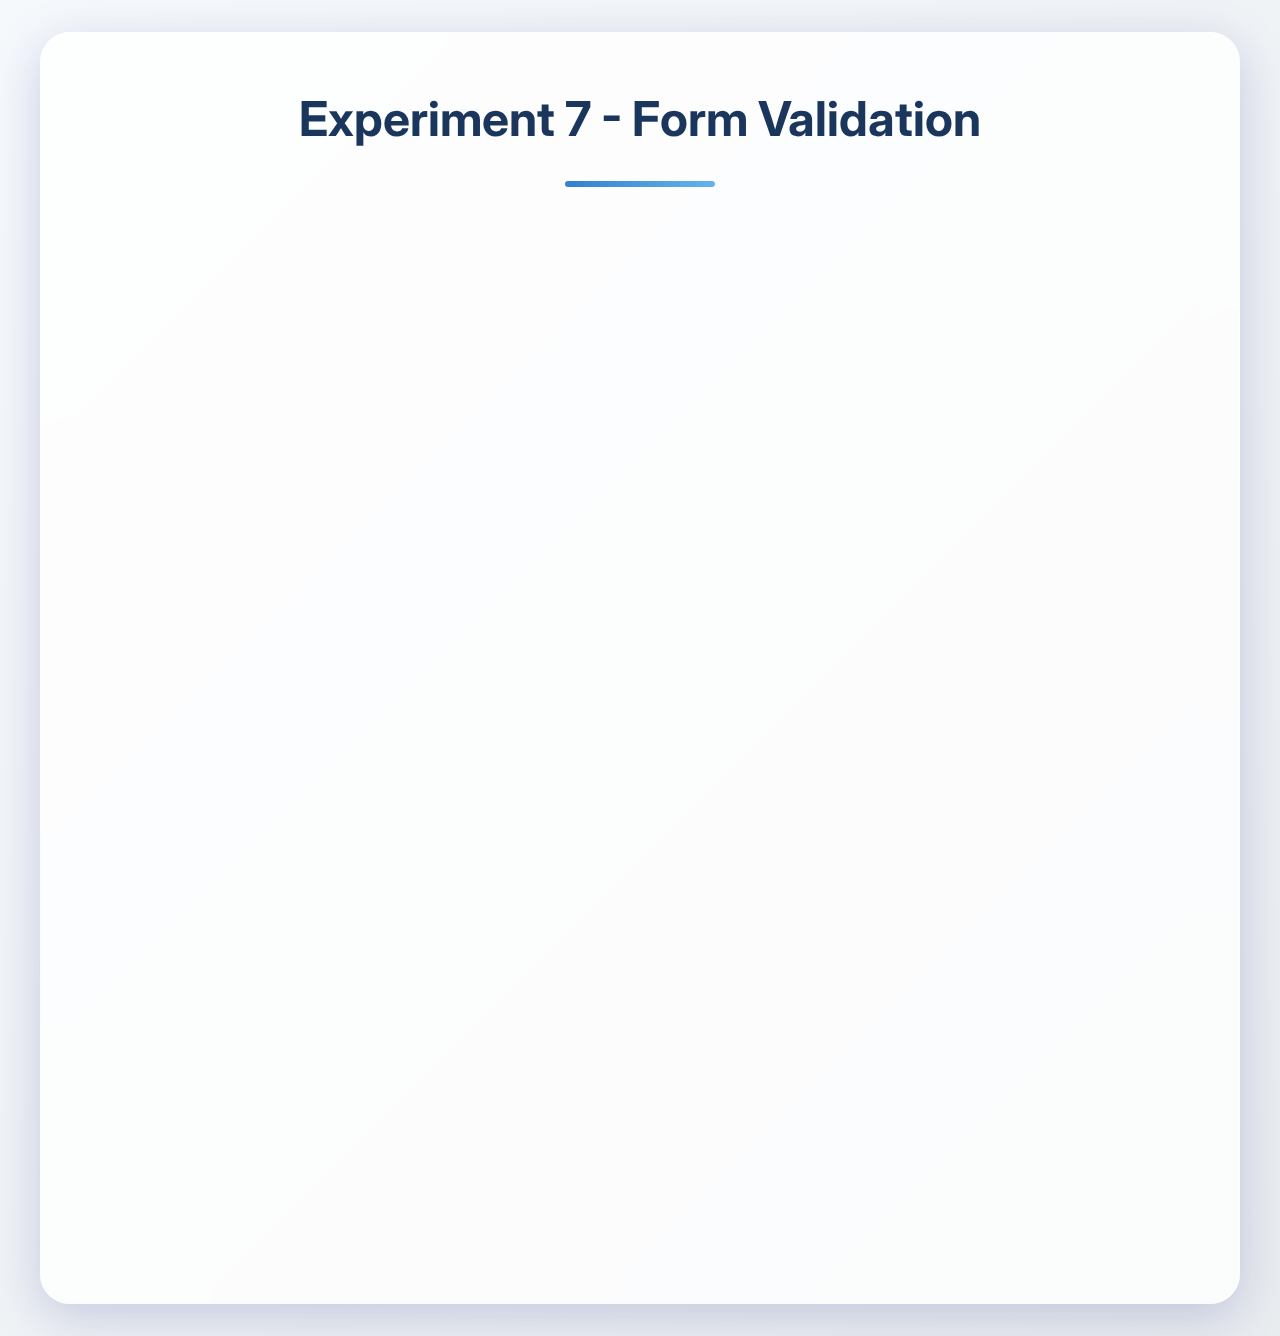
<file: All Exp/experiment7.html>
<!DOCTYPE html>
<html lang="en">
  <head>
    <meta charset="UTF-8" />
    <meta name="viewport" content="width=device-width, initial-scale=1.0" />
    <title>Experiment 7 - Form Validation</title>
    <link
      href="https://fonts.googleapis.com/css2?family=Inter:wght@400;500;600&display=swap"
      rel="stylesheet"
    />
    <style>
      .invalid {
        border: 2px solid red;
        background-color: #f8d7da;
      }
      input {
        padding: 8px;
        font-size: 16px;
        margin: 5px 0;
      }
    </style>
    <link rel="stylesheet" href="style.css" />
    <script>
      window.onload = function () {
        // 1. Validate if string contains digits
        document
          .getElementById("digit-check")
          .addEventListener("input", validateDigits);

        // 2. Replace 'country' with 'India'
        document
          .getElementById("replace-word")
          .addEventListener("input", replaceWord);

        // 3. Validate USN format
        document.getElementById("usn").addEventListener("blur", validateUSN);
      };

      // 1. Function to check if string contains digits
      function validateDigits() {
        const input = document.getElementById("digit-check");
        const result = document.getElementById("digit-result");
        const containsDigits = /\d/.test(input.value);

        // Displaying whether the string contains digits
        result.textContent = containsDigits ? "Yes" : "No";

        if (containsDigits) {
          input.classList.remove("invalid");
        } else {
          input.classList.add("invalid");
        }
      }

      // 2. Function to replace 'country' with 'India'
      function replaceWord() {
        const input = document.getElementById("replace-word");
        const modifiedSentence = input.value.replace(/country/gi, "India");
        input.value = modifiedSentence;

        // Show the modified sentence
        const replaceResult = document.getElementById("replace-result");
        replaceResult.textContent = modifiedSentence;
      }

      // 3. Function to validate USN format
      function validateUSN() {
        const input = document.getElementById("usn");
        const usnRegex = /^[1-4][A-Z]{2}\d{2}[A-Z]{2}\d{3}$/;

        if (usnRegex.test(input.value)) {
          input.classList.remove("invalid");
        } else {
          input.classList.add("invalid");
          alert(
            "Invalid USN format. Please enter a valid USN in the format: 1AB23CD456"
          );
          input.focus();
        }
      }
    </script>
  </head>
  <body>
    <div class="container">
      <h1>Experiment 7 - Form Validation</h1>

      <section>
        <h2>Validate Digits</h2>
        <label for="digit-check">Enter a string:</label>
        <input type="text" id="digit-check" />
        <p>
          The string you entered contains digits:
          <span id="digit-result">No</span>
        </p>
      </section>

      <section>
        <h2>Replace 'country' with 'India'</h2>
        <label for="replace-word">Enter a sentence:</label>
        <input type="text" id="replace-word" />
        <p>The modified sentence is: <span id="replace-result"></span></p>
      </section>

      <section>
        <h2>Validate USN</h2>
        <label for="usn">Enter a USN:</label>
        <input type="text" id="usn" placeholder="Example: 1AB23CD456" />
      </section>
    </div>
  </body>
</html>
</file>
<file: All Exp/style.css>
/* Base styles and CSS reset */
* {
  margin: 0;
  padding: 0;
  box-sizing: border-box;
  transition: all 0.4s ease-in-out;
}

body {
  font-family: 'Inter', 'Segoe UI', system-ui, sans-serif;
  background: linear-gradient(135deg, #f6f9fc 0%, #e9ecef 100%);
  min-height: 100vh;
  padding: 2rem;
  line-height: 1.6;
  color: #2d3748;
  display: flex;
  justify-content: center;
  align-items: center;
  flex-direction: column;
}

.container {
  max-width: 1200px;
  margin: 0 auto;
  padding: 3rem;
  background: rgba(255, 255, 255, 0.8);
  backdrop-filter: blur(18px);
  border-radius: 30px;
  border: 1px solid rgba(255, 255, 255, 0.5);
  box-shadow: 0 12px 50px 0 rgba(31, 38, 135, 0.2);
  width: 100%;
  overflow: hidden;
  display: flex;
  flex-direction: column;
  animation: fadeIn 0.8s ease-out;
}

/* Headings */
h1 {
  font-size: 3rem;
  color: #1a365d;
  text-align: center;
  margin-bottom: 3rem;
  position: relative;
  padding-bottom: 1.8rem;
  animation: slideInDown 0.8s ease-out;
}

h1::after {
  content: '';
  position: absolute;
  bottom: 0;
  left: 50%;
  transform: translateX(-50%);
  width: 150px;
  height: 6px;
  background: linear-gradient(90deg, #3182ce, #63b3ed);
  border-radius: 3px;
}

/* Section styling */
section {
  background: rgba(255, 255, 255, 0.9);
  border-radius: 25px;
  padding: 2.5rem;
  margin-bottom: 3rem;
  box-shadow: 0 8px 16px -4px rgba(0, 0, 0, 0.1), 
              0 6px 10px -3px rgba(0, 0, 0, 0.05);
  border: 1px solid rgba(255, 255, 255, 0.5);
  transition: transform 0.5s ease, box-shadow 0.5s ease;
  opacity: 0;
  transform: translateY(25px);
  animation: fadeInUp 0.9s ease-out forwards;
}

section:hover {
  transform: translateY(-10px);
  box-shadow: 0 18px 30px -6px rgba(0, 0, 0, 0.1),
              0 8px 14px -3px rgba(0, 0, 0, 0.04);
}

/* Styling radio buttons and labels */
input[type="radio"] {
  margin-right: 14px;
}

label {
  display: inline-block;
  margin-right: 30px;
  font-weight: 500;
  color: #4a5568;
  font-size: 1.2rem;
  cursor: pointer;
  transition: color 0.4s ease;
}

input[type="radio"]:checked + label {
  color: #3182ce;
  font-weight: 600;
}

/* Form elements */
input, select {
  width: 100%;
  padding: 0.95rem 1.2rem;
  margin-bottom: 1.3rem;
  border: 2px solid #e2e8f0;
  border-radius: 14px;
  background: rgba(255, 255, 255, 0.9);
  font-size: 1.1rem;
  transition: all 0.4s ease;
}

input:focus, select:focus {
  outline: none;
  border-color: #4299e1;
  box-shadow: 0 0 0 5px rgba(66, 153, 225, 0.3);
}

/* Button styling */
button {
  background: linear-gradient(135deg, #4299e1 0%, #3182ce 100%);
  color: white;
  padding: 1rem 1.9rem;
  border: none;
  border-radius: 14px;
  font-weight: 600;
  cursor: pointer;
  transition: transform 0.4s ease, box-shadow 0.4s ease;
  width: auto;
  display: inline-block;
  margin-top: 18px;
}

button:hover {
  transform: translateY(-4px);
  box-shadow: 0 10px 20px rgba(66, 153, 225, 0.4);
}

button:active {
  transform: translateY(0);
}

/* Result display */
p {
  background: rgba(247, 250, 252, 0.8);
  border-radius: 14px;
  padding: 1.3rem;
  margin-top: 1.3rem;
  border: 1px solid #e2e8f0;
  animation: fadeInUp 0.7s ease-out;
}

/* Responsive design */
@media (max-width: 768px) {
  body {
    padding: 1rem;
  }

  .container {
    padding: 2rem;
  }

  h1 {
    font-size: 2.4rem;
  }

  section {
    padding: 2rem;
  }

  input, select, button {
    font-size: 1.1rem;
    padding: 0.95rem;
  }

  label {
    font-size: 1.1rem;
  }
}

/* Custom scrollbar */
::-webkit-scrollbar {
  width: 10px;
}

::-webkit-scrollbar-track {
  background: #f1f1f1;
  border-radius: 5px;
}

::-webkit-scrollbar-thumb {
  background: #cbd5e0;
  border-radius: 5px;
}

::-webkit-scrollbar-thumb:hover {
  background: #a0aec0;
}

/* Animation keyframes for loading states */
@keyframes shimmer {
  0% {
    background-position: -1000px 0;
  }
  100% {
    background-position: 1000px 0;
  }
}

.loading {
  animation: shimmer 2s infinite linear;
  background: linear-gradient(to right, #f6f7f8 0%, #edeef1 20%, #f6f7f8 40%, #f6f7f8 100%);
  background-size: 1000px 100%;
}

/* Animation keyframes */
@keyframes fadeIn {
  from {
    opacity: 0;
    transform: translateY(35px);
  }
  to {
    opacity: 1;
    transform: translateY(0);
  }
}

@keyframes slideInDown {
  from {
    opacity: 0;
    transform: translateY(-50px);
  }
  to {
    opacity: 1;
    transform: translateY(0);
  }
}

@keyframes fadeInUp {
  from {
    opacity: 0;
    transform: translateY(25px);
  }
  to {
    opacity: 1;
    transform: translateY(0);
  }
}

/* Color Block Styling */
.color-block {
  width: 130px;
  height: 130px;
  margin-top: 30px;
  border-radius: 25px;
  opacity: 0;
  transform: scale(0);
  transition: transform 0.6s ease, opacity 0.5s ease;
  display: inline-block;
  margin-right: 30px;
  margin-left: 30px;
}

/* Specific Colors for the Blocks */
.red {
  background-color: #ff6b6b;
}

.green {
  background-color: #68d391;
}

.blue {
  background-color: #63b3ed;
}

/* Animation for Showing the Block */
.animate-block {
  opacity: 1;
  transform: scale(1.25);
  animation: bounceIn 1.2s ease-in-out;
}

/* Bouncing Animation */
@keyframes bounceIn {
  0% {
    transform: scale(0.7);
  }
  20% {
    transform: scale(1.2);
  }
  40% {
    transform: scale(0.95);
  }
  60% {
    transform: scale(1.1);
  }
  80% {
    transform: scale(0.97);
  }
  100% {
    transform: scale(1);
  }
}

body {
  background: linear-gradient(135deg, #f6f9fc 0%, #e9ecef 100%);
}
</file>
